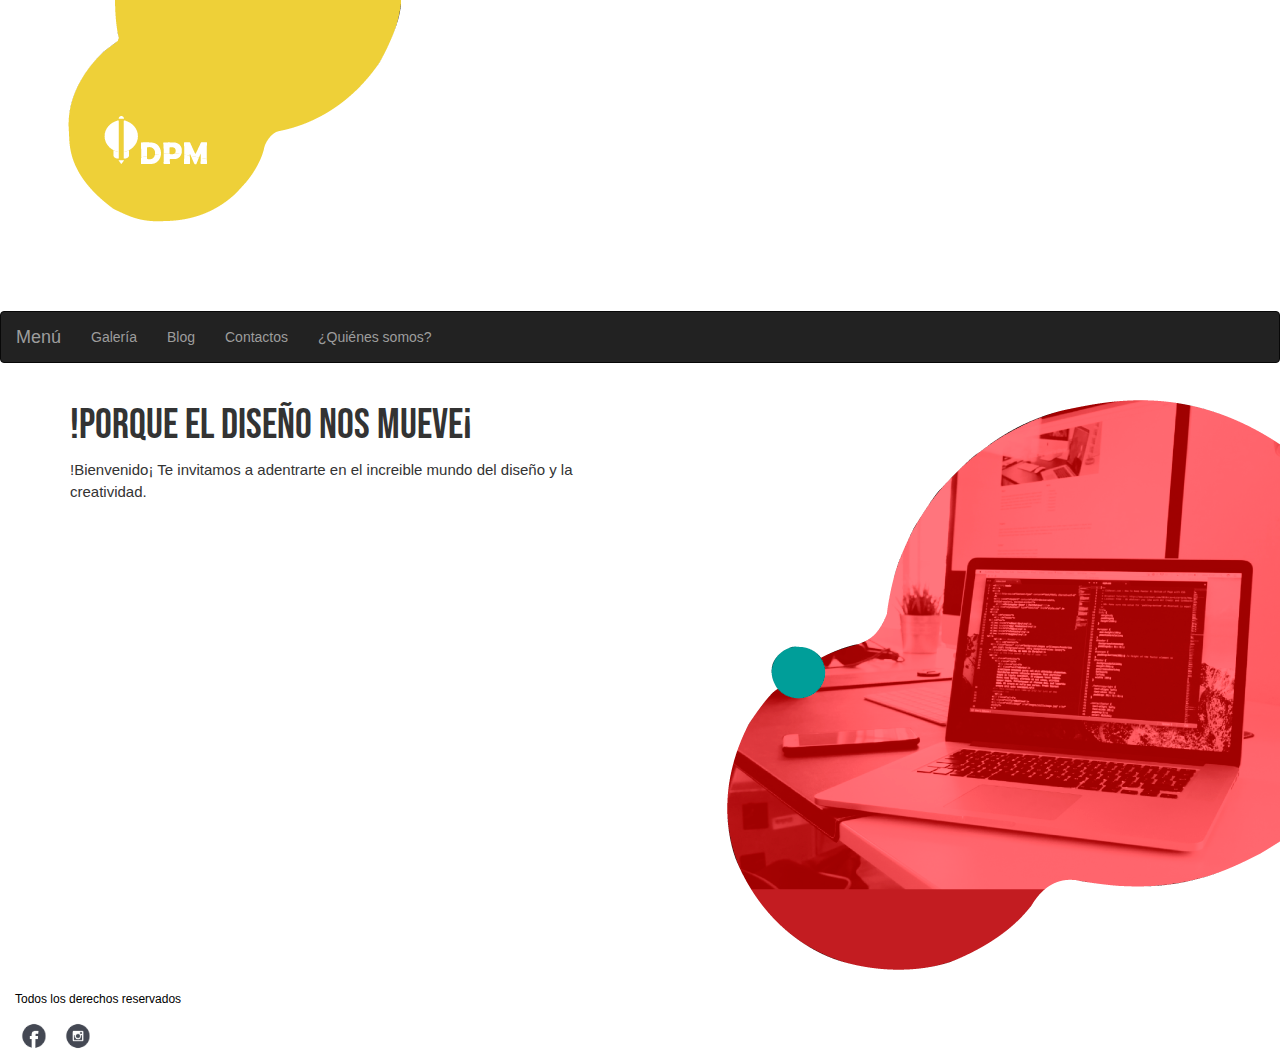
<file: Index.html>
<!DOCTYPE html>
<html>
<head>
  <title>Inicio </title>
  <meta charset="utf-8">
  <meta name="viewport" content="width=device-width, initial-scale=1">
  <!-- <link rel="stylesheet" href="https://maxcdn.bootstrapcdn.com/bootstrap/4.5.2/css/bootstrap.min.css">
  <script src="https://ajax.googleapis.com/ajax/libs/jquery/3.5.1/jquery.min.js"></script>
  <script src="https://cdnjs.cloudflare.com/ajax/libs/popper.js/1.16.0/umd/popper.min.js"></script>
  <script src="https://maxcdn.bootstrapcdn.com/bootstrap/4.5.2/js/bootstrap.min.js"></script> -->
    <link rel="stylesheet" href="css/styles.css">
    <link href='https://fonts.googleapis.com/css?family=Bebas Neue' rel='stylesheet'>
  <link rel="stylesheet" href="http://maxcdn.bootstrapcdn.com/bootstrap/3.3.6/css/bootstrap.min.css">
  <script src="https://ajax.googleapis.com/ajax/libs/jquery/1.12.2/jquery.min.js"></script>
  <script src="http://maxcdn.bootstrapcdn.com/bootstrap/3.3.6/js/bootstrap.min.js"></script>
  <style>
  .affix {
      top:0;
      width: 100%;
      z-index: 9999 !important;
  }
  .navbar {
      margin-bottom: 0px;
  }

  .affix ~ .container-fluid {
     position: relative;
     top: 50px;
  }

  #section1 {padding-top:50px;height:auto;color: black; background-color: #fff;}
  #section2 {padding-top:50px;height:500px;color: rgb(0, 0, 0); background-color: #fff;}
  #section3 {padding-top:50px;height:500px;color:rgb(0, 0, 0) ; background-color: #fff;}
  
  
  </style>
</head>
<body data-spy="scroll" data-target=".navbar" data-offset="50">

<div class="container-fluid" style="background-color:#fff;">
  <img style="padding-bottom:50px" src="images/logo.png" alt="">

</div>

<nav class="navbar navbar-inverse" data-spy="affix" data-offset-top="200">
  <div class="container-fluid">
    <div class="navbar-header">
        <button type="button" class="navbar-toggle" data-toggle="collapse" data-target="#myNavbar">
          <span class="icon-bar"></span>
          <span class="icon-bar"></span>
          <span class="icon-bar"></span>                        
      </button>
      <a  class="navbar-brand" href="#">Menú</a>
    </div>
    <div>
      <div class="collapse navbar-collapse" id="myNavbar">
        <ul class="nav navbar-nav">
          <li><a href="html/Galería.html">Galería</a></li>
          <li><a href="html/Blog.html">Blog</a></li>
          <li><a href="html/Contactos.html">Contactos</a></li>
          <li><a href="html/Quiénes somos.html">¿Quiénes somos?</a></li>
          
          
        </ul>
      </div>
    </div>
  </div>
</nav>    

<br>



          
</div>

<div class="container">

  <div class="row">

      <div class="col-sm-6">
           <h1 class="titulo"> !PORQUE EL DISEÑO NOS MUEVE¡</h1>
           <p class="parrafo">!Bienvenido¡ Te invitamos a adentrarte en el increible mundo del diseño y la creatividad.</p>
      </div>

       

      <div class="col-sm-6 mt-0">
         <img src="images/fondo.png" alt="">
            
      </div>

  </div>
</div>
</div>


<div class="col-sm-6 mt-0">
 <a href="html/Política.html"> <h6 class="footer">Todos los derechos reservados</h6></a>
 <a target="_blank" href="https://www.facebook.com/DPM-100381955176597"  >  <img style="width:40px;height:40px" src="images/Facebook-2.png" alt=""> </a>
 <a target="_blank" href="https://www.instagram.com/desvalorizacionpm/?hl=es-la">     <img style="width:40px;height:40px" src="images/instagram.png" alt=""> </a>
          
</div>

</body>
</html>
</file>
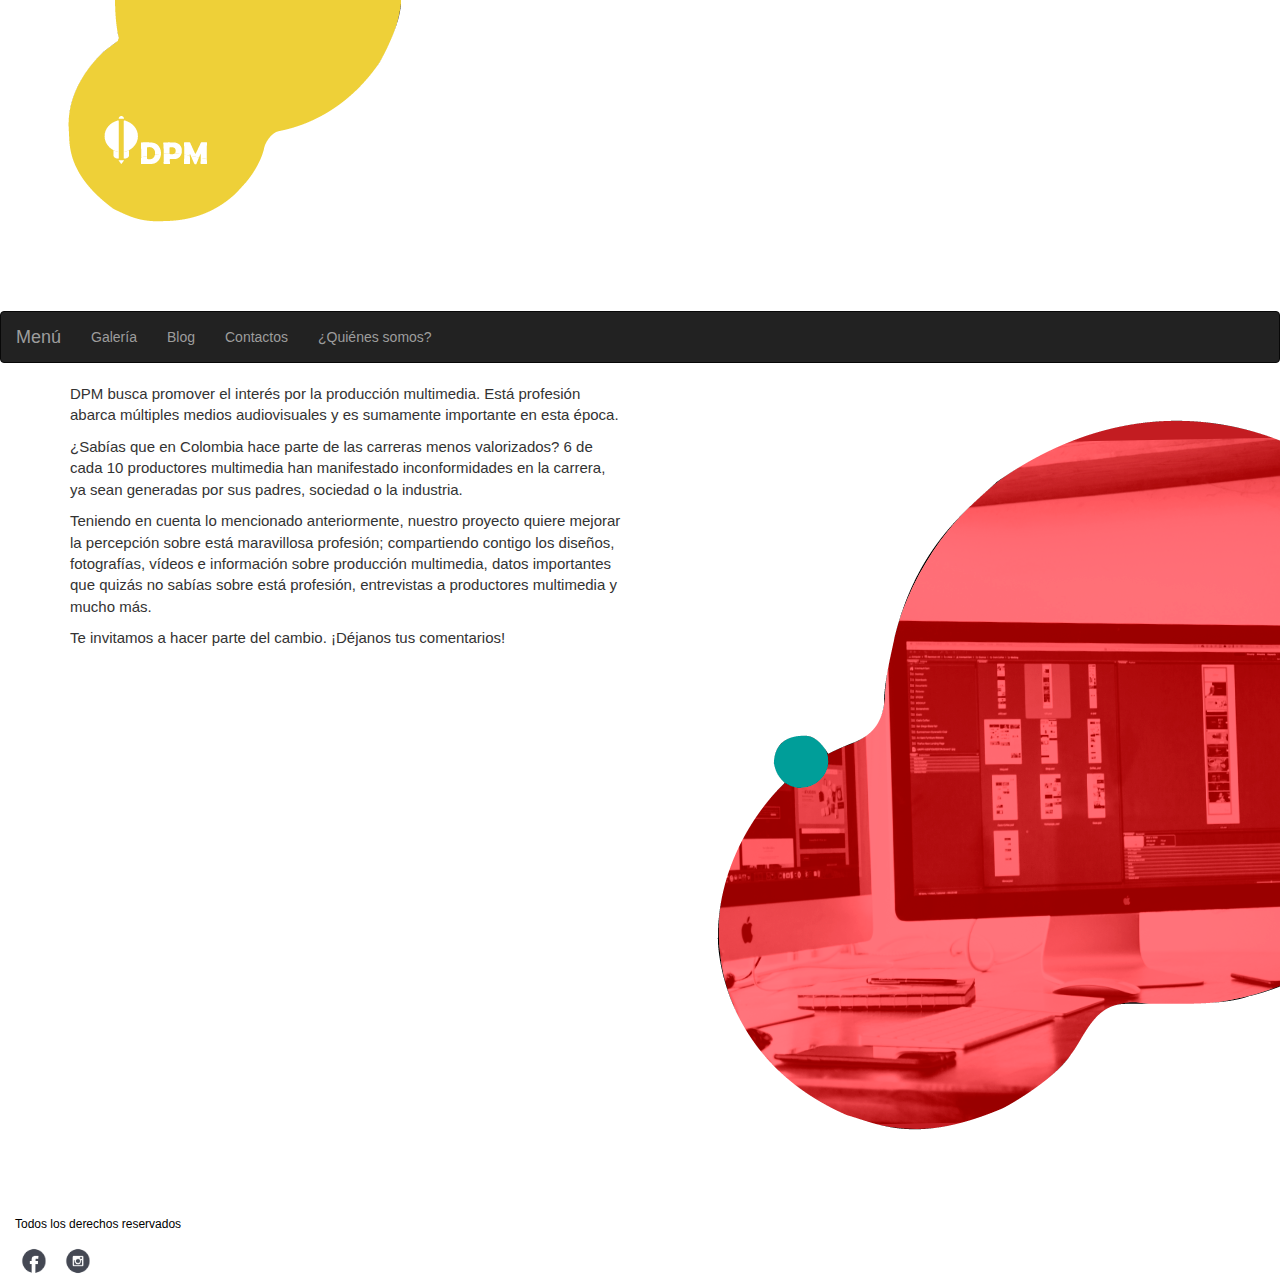
<file: html/Blog.html>
<!DOCTYPE html>
<html>
<head>
  <title>Blog</title>
  <meta charset="utf-8">
  <meta name="viewport" content="width=device-width, initial-scale=1">
  <!-- <link rel="stylesheet" href="https://maxcdn.bootstrapcdn.com/bootstrap/4.5.2/css/bootstrap.min.css">
  <script src="https://ajax.googleapis.com/ajax/libs/jquery/3.5.1/jquery.min.js"></script>
  <script src="https://cdnjs.cloudflare.com/ajax/libs/popper.js/1.16.0/umd/popper.min.js"></script>
  <script src="https://maxcdn.bootstrapcdn.com/bootstrap/4.5.2/js/bootstrap.min.js"></script> -->
    <link rel="stylesheet" href="../css/styles.css">
  <link rel="stylesheet" href="http://maxcdn.bootstrapcdn.com/bootstrap/3.3.6/css/bootstrap.min.css">
  <script src="https://ajax.googleapis.com/ajax/libs/jquery/1.12.2/jquery.min.js"></script>
  <script src="http://maxcdn.bootstrapcdn.com/bootstrap/3.3.6/js/bootstrap.min.js"></script>
  <style>
  .affix {
      top:0;
      width: 100%;
      z-index: 9999 !important;
  }
  .navbar {
      margin-bottom: 0px;
  }

  .affix ~ .container-fluid {
     position: relative;
     top: 50px;
  }

  #section1 {padding-top:50px;height:auto;color: black; background-color: #fff;}
  #section2 {padding-top:50px;height:500px;color: rgb(0, 0, 0); background-color: #fff;}
  #section3 {padding-top:50px;height:500px;color:rgb(0, 0, 0) ; background-color: #fff;}
  
  
  </style>
</head>
<body data-spy="scroll" data-target=".navbar" data-offset="50">

<div class="container-fluid" style="background-color:#fff;">
  <img style="padding-bottom:50px" src="../images/logo.png" alt="">

</div>

<nav class="navbar navbar-inverse" data-spy="affix" data-offset-top="200">
  <div class="container-fluid">
    <div class="navbar-header">
        <button type="button" class="navbar-toggle" data-toggle="collapse" data-target="#myNavbar">
          <span class="icon-bar"></span>
          <span class="icon-bar"></span>
          <span class="icon-bar"></span>                        
      </button>
      <a  class="navbar-brand" href="../Index.html">Menú</a>
    </div>
    <div>
      <div class="collapse navbar-collapse" id="myNavbar">
        <ul class="nav navbar-nav">
          <li><a href="../html/Galería.html">Galería</a></li>
          <li><a href="../html/Blog.html">Blog</a></li>
          <li><a href="../html/Contactos.html">Contactos</a></li>
          <li><a href="../html/Quiénes somos.html">¿Quiénes somos?</a></li>
          
          
        </ul>
      </div>
    </div>
  </div>
</nav>    

<br>



          
</div>

<div class="container">

  <div class="row">
    
    <div class="col-sm-6">
  
      <article class="article">
                
        <div><p class="parrafo">DPM busca  promover el interés por  la producción multimedia.
            Está profesión abarca múltiples medios audiovisuales
            y es sumamente importante en esta época.</p>
            <p class="parrafo">¿Sabías que en Colombia hace parte de las carreras menos valorizados?
                6 de cada 10 productores multimedia han manifestado inconformidades
                en la carrera, ya sean generadas por sus padres, sociedad o la industria.</p>
                <p class="parrafo">Teniendo en cuenta lo mencionado anteriormente, nuestro proyecto quiere 
                    mejorar la percepción sobre está maravillosa profesión; compartiendo contigo
                    los diseños, fotografías, vídeos e información sobre producción multimedia,
                    datos importantes que quizás no sabías sobre está profesión, entrevistas
                    a productores multimedia y mucho más.</p>
                    <p class="parrafo">Te invitamos a hacer parte del cambio.
                        ¡Déjanos tus comentarios!</p>
                    </div>
    </article>
  
  </div>

     
      



      <div class="col-sm-6 mt-0">
         
        <img src="../images/aside.png" alt="">

      </div>

  </div>
</div>
</div>


<div class="col-sm-6 mt-0">
  <a href="../html/Política.html"> <h6 class="footer">Todos los derechos reservados</h6> </a>
  <a target="_blank" href="https://www.facebook.com/DPM-100381955176597"  >  <img style="width:40px;height:40px" src="../images/Facebook-2.png" alt=""> </a>
 <a target="_blank" href="https://www.instagram.com/desvalorizacionpm/?hl=es-la">     <img style="width:40px;height:40px" src="../images/instagram.png" alt=""> </a>
          
</div>

</body>
</html>
</file>
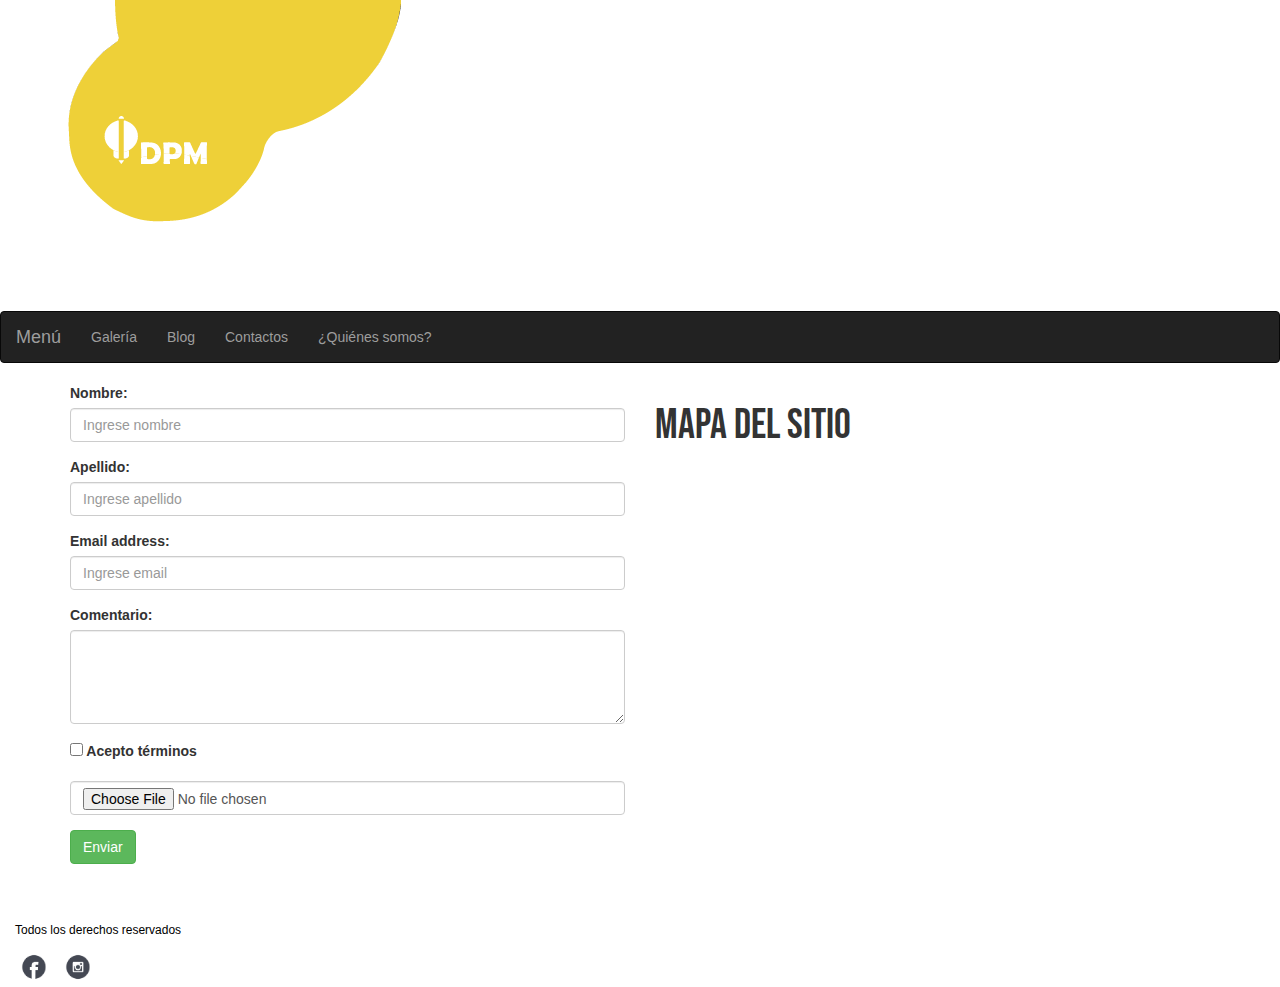
<file: html/Contactos.html>
<!DOCTYPE html>
<html>
<head>
  <title>Contactos</title>
  <meta charset="utf-8">
  <meta name="viewport" content="width=device-width, initial-scale=1">
  <!-- <link rel="stylesheet" href="https://maxcdn.bootstrapcdn.com/bootstrap/4.5.2/css/bootstrap.min.css">
  <script src="https://ajax.googleapis.com/ajax/libs/jquery/3.5.1/jquery.min.js"></script>
  <script src="https://cdnjs.cloudflare.com/ajax/libs/popper.js/1.16.0/umd/popper.min.js"></script>
  <script src="https://maxcdn.bootstrapcdn.com/bootstrap/4.5.2/js/bootstrap.min.js"></script> -->
    <link rel="stylesheet" href="../css/styles.css">
    <link href='https://fonts.googleapis.com/css?family=Bebas Neue' rel='stylesheet'>
  <link rel="stylesheet" href="http://maxcdn.bootstrapcdn.com/bootstrap/3.3.6/css/bootstrap.min.css">
  <script src="https://ajax.googleapis.com/ajax/libs/jquery/1.12.2/jquery.min.js"></script>
  <script src="http://maxcdn.bootstrapcdn.com/bootstrap/3.3.6/js/bootstrap.min.js"></script>
  <style>
  .affix {
      top:0;
      width: 100%;
      z-index: 9999 !important;
  }
  .navbar {
      margin-bottom: 0px;
  }

  .affix ~ .container-fluid {
     position: relative;
     top: 50px;
  }

  #section1 {padding-top:50px;height:auto;color: black; background-color: #fff;}
  #section2 {padding-top:50px;height:500px;color: rgb(0, 0, 0); background-color: #fff;}
  #section3 {padding-top:50px;height:500px;color:rgb(0, 0, 0) ; background-color: #fff;}
  
  
  </style>
</head>
<body data-spy="scroll" data-target=".navbar" data-offset="50">

<div class="container-fluid" style="background-color:#fff;">
  <img style="padding-bottom:50px" src="../images/logo.png" alt="">

</div>

<nav class="navbar navbar-inverse" data-spy="affix" data-offset-top="200">
  <div class="container-fluid">
    <div class="navbar-header">
        <button type="button" class="navbar-toggle" data-toggle="collapse" data-target="#myNavbar">
          <span class="icon-bar"></span>
          <span class="icon-bar"></span>
          <span class="icon-bar"></span>                        
      </button>
      <a  class="navbar-brand" href="../Index.html">Menú</a>
    </div>
    <div>
      <div class="collapse navbar-collapse" id="myNavbar">
        <ul class="nav navbar-nav">
          <li><a href="../html/Galería.html">Galería</a></li>
          <li><a href="../html/Blog.html">Blog</a></li>
          <li><a href="../html/Contactos.html">Contactos</a></li>
          <li><a href="../html/Quiénes somos.html">¿Quiénes somos?</a></li>
          
          
        </ul>
      </div>
    </div>
  </div>
</nav>    

<br>



          
</div>

<div class="container">

  <div class="row">

      <div class="col-sm-6">
          <form class="need-validation" method="post">
              <!-- <form class="was-validated" method="POST"> -->

              <div class="form-group">
                  <label for="uname">Nombre:</label>
                  <input type="text" class="form-control" id="uname" placeholder="Ingrese nombre" name="nombre"
                      required>
                 
                
              </div>

              <div class="form-group">
                  <label for="lastname">Apellido:</label>
                  <input type="text" class="form-control" id="lastname" placeholder="Ingrese apellido"
                      name="apellido" required>
                
                 
              </div>

              <div class="form-group">
                  <label for="email">Email address:</label>
                  <input type="email" class="form-control" placeholder="Ingrese email" id="email" name="email"
                      required>
                
              </div>

              <div class="form-group">
                  <label for="comment">Comentario:</label>
                  <textarea class="form-control" rows="4" id="comment" name="mensaje" required></textarea>
              </div>

              <div class="form-group form-check">
                  <label class="form-check-label">
                      <input class="form-check-input" type="checkbox" name="remember" required> Acepto términos
                      
                     
                  </label>
              </div>

              <div class="form-group">
               
                <input type="file" class="form-control" >
               
              
            </div>

              <button type="submit" class="btn btn-success">Enviar</button>

          </form>
      </div>



      <div class="col-sm-6 mt-0">
          <h2 class="titulo">Mapa del sitio</h2>
              <iframe src="https://www.google.com/maps/embed?pb=!1m18!1m12!1m3!1d2804.1755374414856!2d-75.56868687625762!3d6.302689178480298!2m3!1f0!2f0!3f0!3m2!1i1024!2i768!4f13.1!3m3!1m2!1s0x8e442f243b1e96b1%3A0xa03cd528ebdb44f7!2sSENA%2C%20Pedregal%2C%20Centro%20Para%20El%20Desarrollo%20Del%20H%C3%A1bitat%20Y%20La%20Construcci%C3%B3n!5e0!3m2!1ses!2sco!4v1607375605780!5m2!1ses!2sco" width="600" height="450" frameborder="0" style="border:0;" allowfullscreen="" aria-hidden="false" tabindex="0"></iframe>    
      </div>

  </div>
</div>
</div>


<div class="col-sm-6 mt-0">
  <a href="../html/Política.html"> <h6 class="footer">Todos los derechos reservados</h6> </a>
  <a target="_blank" href="https://www.facebook.com/DPM-100381955176597"  >  <img style="width:40px;height:40px" src="../images/Facebook-2.png" alt=""> </a>
  <a target="_blank" href="https://www.instagram.com/desvalorizacionpm/?hl=es-la">     <img style="width:40px;height:40px" src="../images/instagram.png" alt=""> </a>
          
</div>

</body>
</html>
</file>
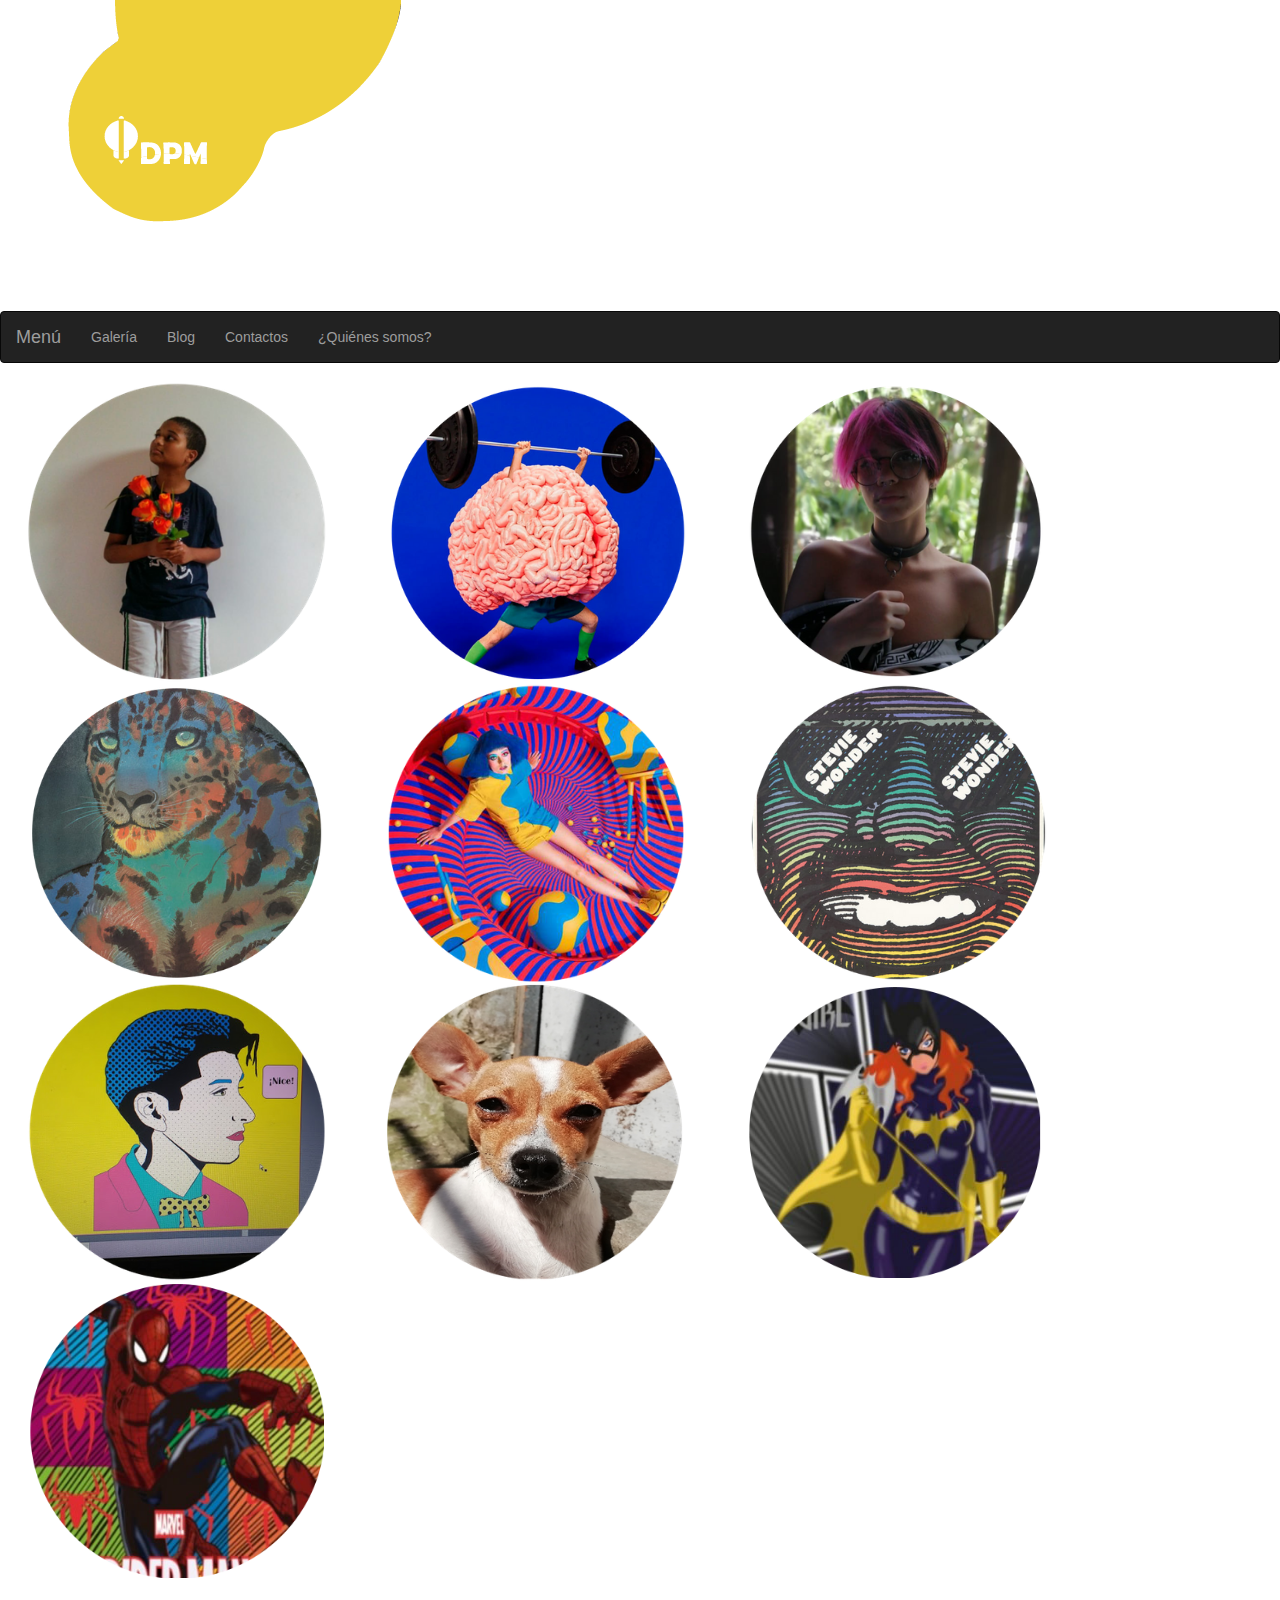
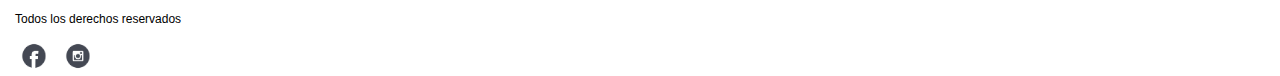
<file: html/Galería.html>
<!DOCTYPE html>
<html>
<head>
  <title>Galería</title>
  <meta charset="utf-8">
  <meta name="viewport" content="width=device-width, initial-scale=1">
  <!-- <link rel="stylesheet" href="https://maxcdn.bootstrapcdn.com/bootstrap/4.5.2/css/bootstrap.min.css">
  <script src="https://ajax.googleapis.com/ajax/libs/jquery/3.5.1/jquery.min.js"></script>
  <script src="https://cdnjs.cloudflare.com/ajax/libs/popper.js/1.16.0/umd/popper.min.js"></script>
  <script src="https://maxcdn.bootstrapcdn.com/bootstrap/4.5.2/js/bootstrap.min.js"></script> -->
    <link rel="stylesheet" href="../css/styles.css">
  <link rel="stylesheet" href="http://maxcdn.bootstrapcdn.com/bootstrap/3.3.6/css/bootstrap.min.css">
  <script src="https://ajax.googleapis.com/ajax/libs/jquery/1.12.2/jquery.min.js"></script>
  <script src="http://maxcdn.bootstrapcdn.com/bootstrap/3.3.6/js/bootstrap.min.js"></script>
  <style>
  .affix {
      top:0;
      width: 100%;
      z-index: 9999 !important;
  }
  .navbar {
      margin-bottom: 0px;
  }

  .affix ~ .container-fluid {
     position: relative;
     top: 50px;
  }

  #section1 {padding-top:50px;height:auto;color: black; background-color: #fff;}
  #section2 {padding-top:50px;height:500px;color: rgb(0, 0, 0); background-color: #fff;}
  #section3 {padding-top:50px;height:500px;color:rgb(0, 0, 0) ; background-color: #fff;}
  
  
  </style>
</head>
<body data-spy="scroll" data-target=".navbar" data-offset="50">

<div class="container-fluid" style="background-color:#fff;">
  <img style="padding-bottom:50px" src="../images/logo.png" alt="">

</div>

<nav class="navbar navbar-inverse" data-spy="affix" data-offset-top="200">
  <div class="container-fluid">
    <div class="navbar-header">
        <button type="button" class="navbar-toggle" data-toggle="collapse" data-target="#myNavbar">
          <span class="icon-bar"></span>
          <span class="icon-bar"></span>
          <span class="icon-bar"></span>                        
      </button>
      <a  class="navbar-brand" href="../Index.html">Menú</a>
    </div>
    <div>
      <div class="collapse navbar-collapse" id="myNavbar">
        <ul class="nav navbar-nav">
          <li><a href="../html/Galería.html">Galería</a></li>
          <li><a href="../html/Blog.html">Blog</a></li>
          <li><a href="../html/Contactos.html">Contactos</a></li>
          <li><a href="../html/Quiénes somos.html">¿Quiénes somos?</a></li>
          
          
        </ul>
      </div>
    </div>
  </div>
</nav>    

<br>


<main class="content">
  <article class="imagenes">
      
    <img src="../images/1.png" alt="">
    <img src="../images/2.png" alt="">
    <img src="../images/3.png" alt="">
    <img src="../images/4.png" alt="">
    <img src="../images/5.png" alt="">
    <img src="../images/6.png" alt="">
    <img src="../images/7.png" alt="">
    <img src="../images/8.png" alt="">
    <img src="../images/9.png" alt="">
    <img src="../images/10.png" alt="">
  </article>

 
        
</main>


<br>
          


<div class="col-sm-6 mt-0">
  <a href="../html/Política.html"> <h6 class="footer">Todos los derechos reservados</h6> </a>
  <a target="_blank" href="https://www.facebook.com/DPM-100381955176597"  >  <img style="width:40px;height:40px" src="../images/Facebook-2.png" alt=""> </a>
 <a target="_blank" href="https://www.instagram.com/desvalorizacionpm/?hl=es-la">     <img style="width:40px;height:40px" src="../images/instagram.png" alt=""> </a>
          
</div>

</body>
</html>
</file>
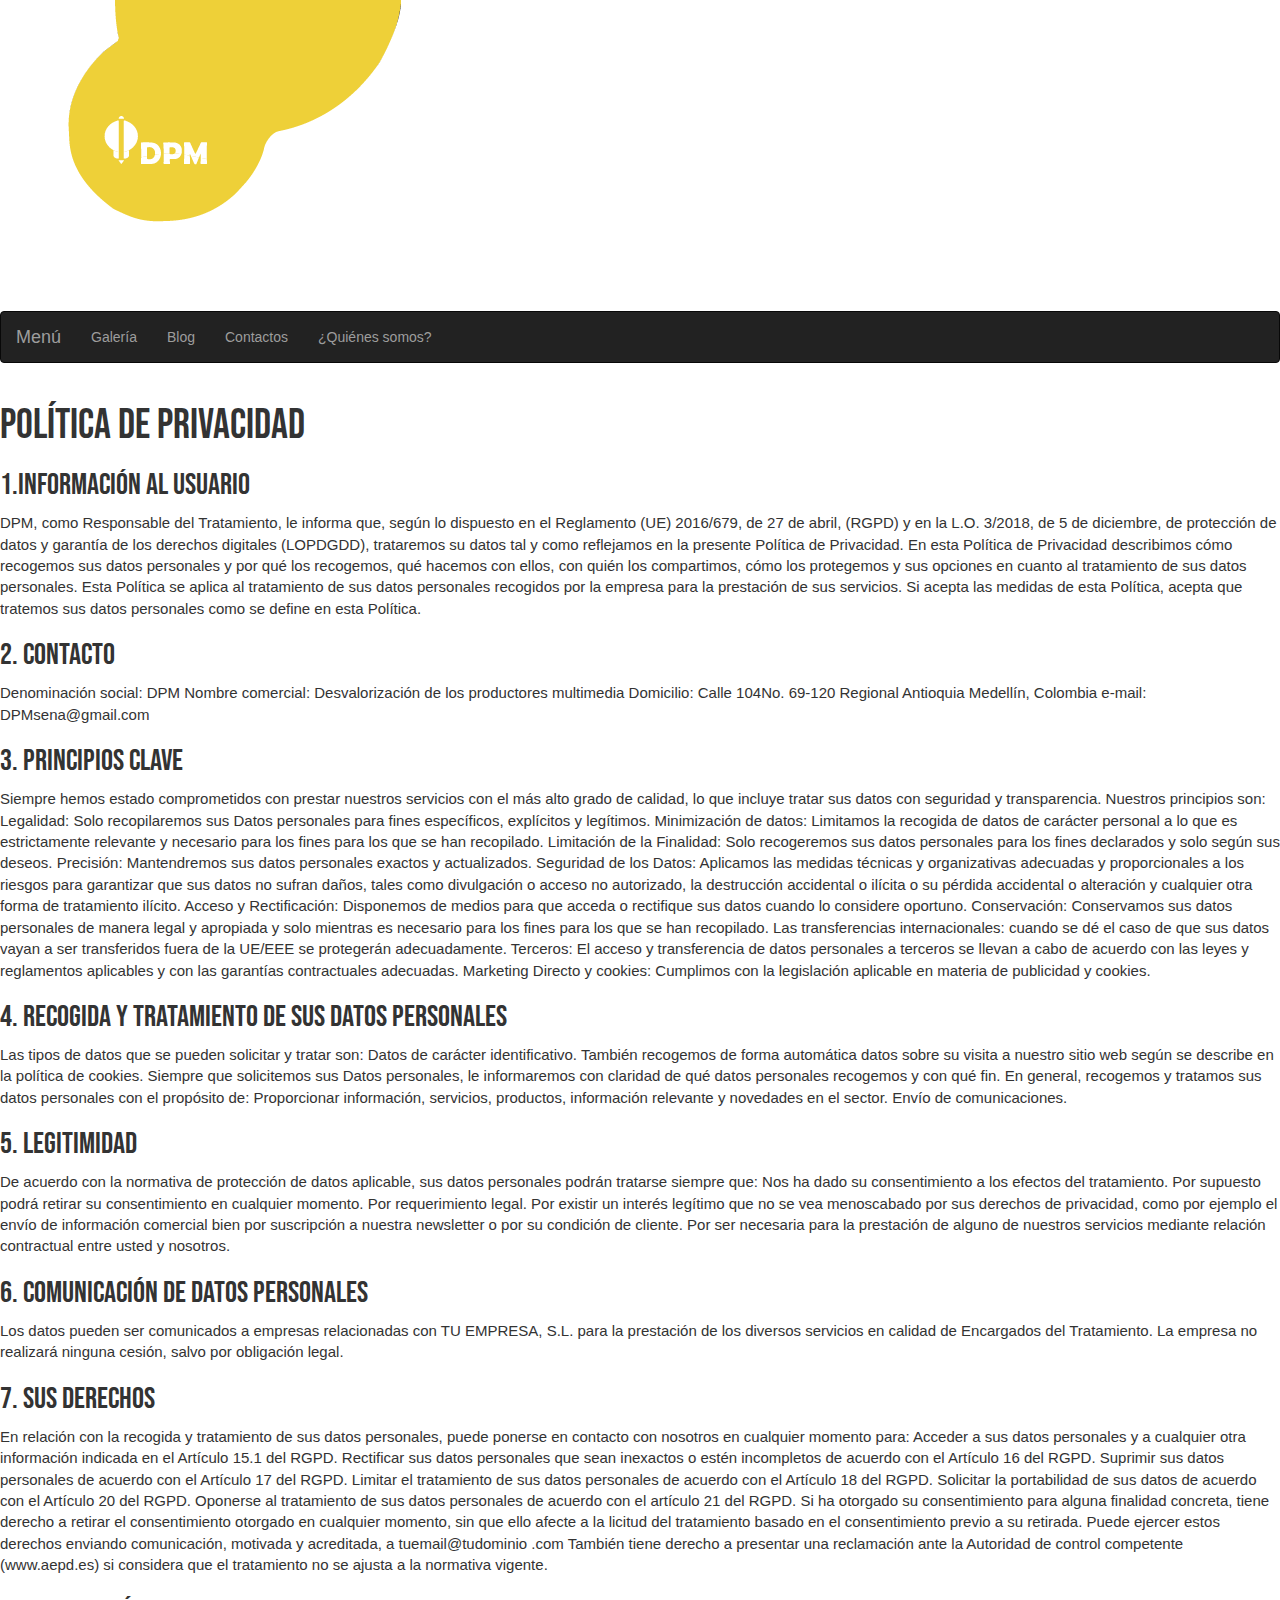
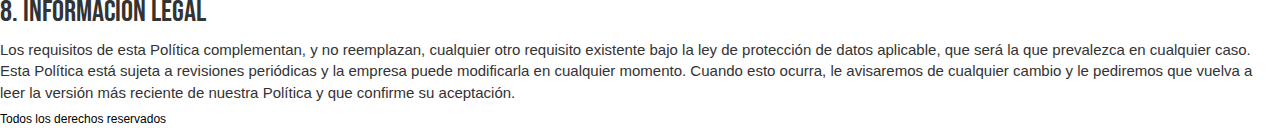
<file: html/Política.html>
<!DOCTYPE html>
<html>
<head>
  <title>Política de privacidad</title>
  <meta charset="utf-8">
  <meta name="viewport" content="width=device-width, initial-scale=1">
  <!-- <link rel="stylesheet" href="https://maxcdn.bootstrapcdn.com/bootstrap/4.5.2/css/bootstrap.min.css">
  <script src="https://ajax.googleapis.com/ajax/libs/jquery/3.5.1/jquery.min.js"></script>
  <script src="https://cdnjs.cloudflare.com/ajax/libs/popper.js/1.16.0/umd/popper.min.js"></script>
  <script src="https://maxcdn.bootstrapcdn.com/bootstrap/4.5.2/js/bootstrap.min.js"></script> -->
    <link rel="stylesheet" href="../css/styles.css">
    <link href='https://fonts.googleapis.com/css?family=Bebas Neue' rel='stylesheet'>
    <link rel="stylesheet" href="http://maxcdn.bootstrapcdn.com/bootstrap/3.3.6/css/bootstrap.min.css">
  <link rel="stylesheet" href="http://maxcdn.bootstrapcdn.com/bootstrap/3.3.6/css/bootstrap.min.css">
  <script src="https://ajax.googleapis.com/ajax/libs/jquery/1.12.2/jquery.min.js"></script>
  <script src="http://maxcdn.bootstrapcdn.com/bootstrap/3.3.6/js/bootstrap.min.js"></script>
  <style>
  .affix {
      top:0;
      width: 100%;
      z-index: 9999 !important;
  }
  .navbar {
      margin-bottom: 0px;
  }

  .affix ~ .container-fluid {
     position: relative;
     top: 50px;
  }

  #section1 {padding-top:50px;height:auto;color: black; background-color: #fff;}
  #section2 {padding-top:50px;height:500px;color: rgb(0, 0, 0); background-color: #fff;}
  #section3 {padding-top:50px;height:500px;color:rgb(0, 0, 0) ; background-color: #fff;}
  
  
  </style>
</head>
<body data-spy="scroll" data-target=".navbar" data-offset="50">

<div class="container-fluid" style="background-color:#fff;">
  <img style="padding-bottom:50px" src="../images/logo.png" alt="">

</div>

<nav class="navbar navbar-inverse" data-spy="affix" data-offset-top="200">
  <div class="container-fluid">
    <div class="navbar-header">
        <button type="button" class="navbar-toggle" data-toggle="collapse" data-target="#myNavbar">
          <span class="icon-bar"></span>
          <span class="icon-bar"></span>
          <span class="icon-bar"></span>                        
      </button>
      <a  class="navbar-brand" href="../Index.html">Menú</a>
    </div>
    <div>
      <div class="collapse navbar-collapse" id="myNavbar">
        <ul class="nav navbar-nav">
          <li><a href="../html/Galería.html">Galería</a></li>
          <li><a href="../html/Blog.html">Blog</a></li>
          <li><a href="../html/Contactos.html">Contactos</a></li>
          <li><a href="../html/Quiénes somos.html">¿Quiénes somos?</a></li>
          
          
        </ul>
      </div>
    </div>
  </div>
</nav>    

<br>



          
<main class="content">
  <article>
      
      <div>

          <div>
    
            <h1 class="titulo">POLÍTICA DE PRIVACIDAD</h1>
    
    
            <h2 class="subtitulo">1.INFORMACIÓN AL USUARIO</h2>
    
            <p class="parrafo">DPM, como Responsable del Tratamiento, le informa que, según lo dispuesto en el Reglamento (UE) 2016/679, de 27 de abril, (RGPD) y en la L.O. 3/2018, de 5 de diciembre, de protección de datos y garantía de los derechos digitales (LOPDGDD), trataremos su datos tal y como reflejamos en la presente Política de Privacidad.
    
                En esta Política de Privacidad describimos cómo recogemos sus datos personales y por qué los recogemos, qué hacemos con ellos, con quién los compartimos, cómo los protegemos y sus opciones en cuanto al tratamiento de sus datos personales.
                
                Esta Política se aplica al tratamiento de sus datos personales recogidos por la empresa para la prestación de sus servicios. Si acepta las medidas de esta Política, acepta que tratemos sus datos personales como se define en esta Política.
                </p>
    
          </div>
    
          <div>
    
            
             <h2 class="subtitulo">2. CONTACTO</h2>
    
             <p class="parrafo">
                Denominación social: DPM
                Nombre comercial: Desvalorización de los productores multimedia
                Domicilio: Calle 104No. 69-120  Regional Antioquia Medellín, Colombia
                e-mail: DPMsena@gmail.com
                </p>
    
    
          </div>
    
    
           <div>
    
             <h2 class="subtitulo">3. PRINCIPIOS CLAVE</h2>
    
             <p class="parrafo">
                Siempre hemos estado comprometidos con prestar nuestros servicios con el más alto grado de calidad, lo que incluye tratar sus datos con seguridad y transparencia. Nuestros principios son:
                
                Legalidad: Solo recopilaremos sus Datos personales para fines específicos, explícitos y legítimos.
                Minimización de datos: Limitamos la recogida de datos de carácter personal a lo que es estrictamente relevante y necesario para los fines para los que se han recopilado.
                Limitación de la Finalidad: Solo recogeremos sus datos personales para los fines declarados y solo según sus deseos.
                Precisión: Mantendremos sus datos personales exactos y actualizados.
                Seguridad de los Datos: Aplicamos las medidas técnicas y organizativas adecuadas y proporcionales a los riesgos para garantizar que sus datos no sufran daños, tales como divulgación o acceso no autorizado, la destrucción accidental o ilícita o su pérdida accidental o alteración y cualquier otra forma de tratamiento ilícito.
                Acceso y Rectificación: Disponemos de medios para que acceda o rectifique sus datos cuando lo considere oportuno.
                Conservación: Conservamos sus datos personales de manera legal y apropiada y solo mientras es necesario para los fines para los que se han recopilado.
                Las transferencias internacionales: cuando se dé el caso de que sus datos vayan a ser transferidos fuera de la UE/EEE se protegerán adecuadamente.
                Terceros: El acceso y transferencia de datos personales a terceros se llevan a cabo de acuerdo con las leyes y reglamentos aplicables y con las garantías contractuales adecuadas.
                Marketing Directo y cookies: Cumplimos con la legislación aplicable en materia de publicidad y cookies.
                </p>
    
           </div>
    
    
           <div>
    
            <h2 class="subtitulo">4. RECOGIDA Y TRATAMIENTO DE SUS DATOS PERSONALES</h2>
    
            <p class="parrafo">Las tipos de datos que se pueden solicitar y tratar son:
    
                Datos de carácter identificativo.
                También recogemos de forma automática datos sobre su visita a nuestro sitio web  según se describe en la política de cookies.
                
                Siempre que solicitemos sus Datos personales, le informaremos con claridad de qué datos personales recogemos y con qué fin. En general, recogemos y tratamos sus datos personales con el propósito de:
                
                Proporcionar información, servicios, productos, información relevante y novedades en el sector.
                Envío de comunicaciones.
                </p>
           </div>
    
    
           <div>
    
           <h2 class="subtitulo">5. LEGITIMIDAD</h2>
    
            <p class="parrafo">De acuerdo con la normativa de protección de datos aplicable, sus datos personales podrán tratarse siempre que:
    
                Nos ha dado su consentimiento a los efectos del tratamiento. Por supuesto podrá retirar su consentimiento en cualquier momento.
                Por requerimiento legal.
                Por existir un interés legítimo que no se vea menoscabado por sus derechos de privacidad, como por ejemplo el envío de información comercial bien por suscripción a nuestra newsletter o por su condición de cliente.
                Por ser necesaria para la prestación de alguno de nuestros servicios mediante relación contractual entre usted y nosotros.
                </p>
    
           </div>
    
    
           <div>
    
            <h2 class="subtitulo">6. COMUNICACIÓN DE DATOS PERSONALES</h2>
    
            <p class="parrafo">Los datos pueden ser comunicados a empresas relacionadas con TU EMPRESA, S.L. para la prestación de los diversos servicios en calidad de Encargados del Tratamiento. La empresa no realizará ninguna cesión, salvo por obligación legal.</p>
           </div>
    
           <div>
    
            <h2 class="subtitulo">7. SUS DERECHOS</h2>
    
            <p class="parrafo">En relación con la recogida y tratamiento de sus datos personales, puede ponerse en contacto con nosotros en cualquier momento para:
    
                Acceder a sus datos personales y a cualquier otra información indicada en el Artículo 15.1 del RGPD.
                Rectificar sus datos personales que sean inexactos o estén incompletos de acuerdo con el Artículo 16 del RGPD.
                Suprimir sus datos personales de acuerdo con el Artículo 17 del RGPD.
                Limitar el tratamiento de sus datos personales de acuerdo con el Artículo 18 del RGPD.
                Solicitar la portabilidad de sus datos de acuerdo con el Artículo 20 del RGPD.
                Oponerse al tratamiento de sus datos personales de acuerdo con el artículo 21 del RGPD.
                Si ha otorgado su consentimiento para alguna finalidad concreta, tiene derecho a retirar el consentimiento otorgado en cualquier momento, sin que ello afecte a la licitud del tratamiento basado en el consentimiento previo a su retirada.
                
                Puede ejercer estos derechos enviando comunicación, motivada y acreditada, a tuemail@tudominio .com
                
                También tiene derecho a presentar una reclamación ante la Autoridad de control competente (www.aepd.es) si considera que el tratamiento no se ajusta a la normativa vigente.
                </p>
    
           </div>
    
           <div>
    
            <h2 class="subtitulo">8. INFORMACIÓN LEGAL</h2>
    
            <p class="parrafo">Los requisitos de esta Política complementan, y no reemplazan, cualquier otro requisito existente bajo la ley de protección de datos aplicable, que será la que prevalezca en cualquier caso.
    
                Esta Política está sujeta a revisiones periódicas y la empresa puede modificarla en cualquier momento. Cuando esto ocurra, le avisaremos de cualquier cambio y le pediremos que vuelva a leer la versión más reciente de nuestra Política y que confirme su aceptación.
                </p>
           </div>
        
</main>


<footer class="footer">
            
  <h6 class="footer">Todos los derechos reservados</h6>
</footer>


</body>
</html>
</file>
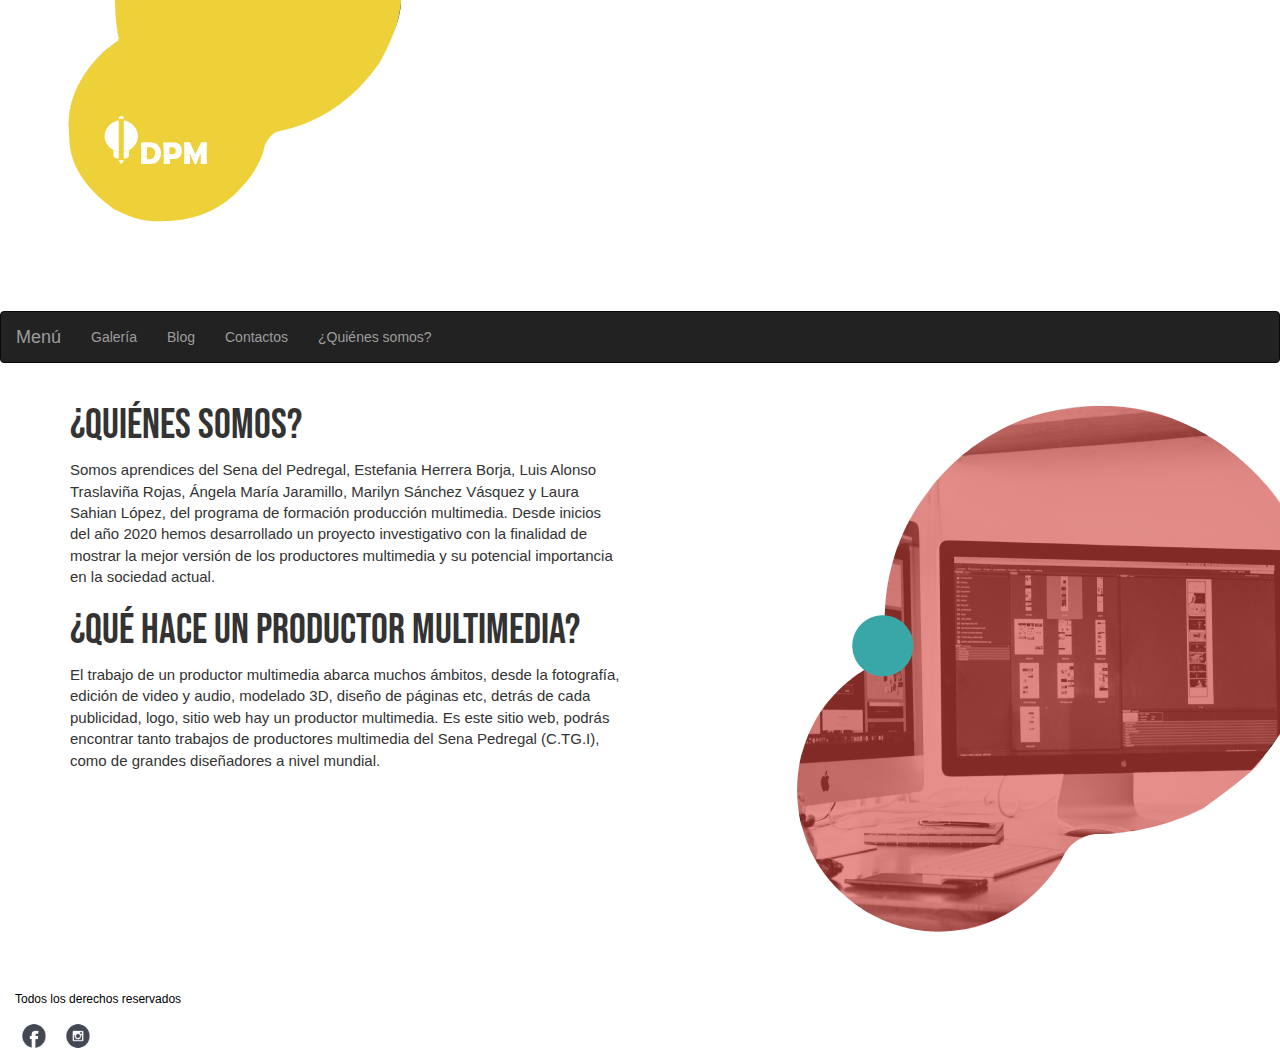
<file: html/Quiénes somos.html>
<!DOCTYPE html>
<html>
<head>
  <title>¿Quiénes somos?</title>
  <meta charset="utf-8">
  <meta name="viewport" content="width=device-width, initial-scale=1">
  <!-- <link rel="stylesheet" href="https://maxcdn.bootstrapcdn.com/bootstrap/4.5.2/css/bootstrap.min.css">
  <script src="https://ajax.googleapis.com/ajax/libs/jquery/3.5.1/jquery.min.js"></script>
  <script src="https://cdnjs.cloudflare.com/ajax/libs/popper.js/1.16.0/umd/popper.min.js"></script>
  <script src="https://maxcdn.bootstrapcdn.com/bootstrap/4.5.2/js/bootstrap.min.js"></script> -->
    <link rel="stylesheet" href="../css/styles.css">
    <link href='https://fonts.googleapis.com/css?family=Bebas Neue' rel='stylesheet'>
  <link rel="stylesheet" href="http://maxcdn.bootstrapcdn.com/bootstrap/3.3.6/css/bootstrap.min.css">
  <script src="https://ajax.googleapis.com/ajax/libs/jquery/1.12.2/jquery.min.js"></script>
  <script src="http://maxcdn.bootstrapcdn.com/bootstrap/3.3.6/js/bootstrap.min.js"></script>
  <style>
  .affix {
      top:0;
      width: 100%;
      z-index: 9999 !important;
  }
  .navbar {
      margin-bottom: 0px;
  }

  .affix ~ .container-fluid {
     position: relative;
     top: 50px;
  }

  #section1 {padding-top:50px;height:auto;color: black; background-color: #fff;}
  #section2 {padding-top:50px;height:500px;color: rgb(0, 0, 0); background-color: #fff;}
  #section3 {padding-top:50px;height:500px;color:rgb(0, 0, 0) ; background-color: #fff;}
  
  
  </style>
</head>
<body data-spy="scroll" data-target=".navbar" data-offset="50">

<div class="container-fluid" style="background-color:#fff;">
  <img style="padding-bottom:50px" src="../images/logo.png" alt="">

</div>

<nav class="navbar navbar-inverse" data-spy="affix" data-offset-top="200">
  <div class="container-fluid">
    <div class="navbar-header">
        <button type="button" class="navbar-toggle" data-toggle="collapse" data-target="#myNavbar">
          <span class="icon-bar"></span>
          <span class="icon-bar"></span>
          <span class="icon-bar"></span>                        
      </button>
      <a  class="navbar-brand" href="../Index.html">Menú</a>
    </div>
    <div>
      <div class="collapse navbar-collapse" id="myNavbar">
        <ul class="nav navbar-nav">
          <li><a href="../html/Galería.html">Galería</a></li>
          <li><a href="../html/Blog.html">Blog</a></li>
          <li><a href="../html/Contactos.html">Contactos</a></li>
          <li><a href="../html/Quiénes somos.html">¿Quiénes somos?</a></li>
          
          
        </ul>
      </div>
    </div>
  </div>
</nav>    

<br>



          
</div>

<div class="container">

  <div class="row">

      <div class="col-sm-6">
         
        <h1 class="titulo">¿Quiénes Somos?</h1>

        <p class="parrafo">Somos aprendices  del Sena del Pedregal, Estefania Herrera Borja, Luis Alonso Traslaviña Rojas, Ángela María Jaramillo, Marilyn Sánchez Vásquez y Laura Sahian López, del programa de formación producción multimedia.

            Desde inicios del año 2020 hemos desarrollado un proyecto investigativo con la finalidad de mostrar la mejor versión de los productores multimedia y su potencial importancia en la sociedad actual.</p>


            <h2 class="titulo">¿Qué hace un productor multimedia?</h2>

                    <p class="parrafo">El trabajo de un productor multimedia abarca muchos ámbitos, desde la fotografía, edición de video y audio, modelado 3D, diseño de páginas etc, detrás de cada publicidad, logo, sitio web hay un productor multimedia.
                        Es este sitio web, podrás encontrar tanto trabajos de productores multimedia del Sena Pedregal (C.TG.I), como de grandes diseñadores a nivel mundial.
                        
                                    
                                </p>

          </form>
      </div>



      <div class="col-sm-6 mt-0">
         <img src="../images/bombilla.png" alt="">
      </div>

  </div>
</div>
</div>


<div class="col-sm-6 mt-0">
  <a href="../html/Política.html"> <h6 class="footer">Todos los derechos reservados</h6> </a>
  <a target="_blank" href="https://www.facebook.com/DPM-100381955176597"  >  <img style="width:40px;height:40px" src="../images/Facebook-2.png" alt=""> </a>
  <a target="_blank" href="https://www.instagram.com/desvalorizacionpm/?hl=es-la">     <img style="width:40px;height:40px" src="../images/instagram.png" alt=""> </a>
          
</div>

</body>
</html>
</file>
<file: css/styles.css>
.parrafo{font-family: -apple-system, BlinkMacSystemFont, 'Segoe UI', Roboto, Oxygen, Ubuntu, Cantarell, 'Open Sans', 'Helvetica Neue', sans-serif;font-size: 15px; }
.titulo{font-family: 'Bebas Neue', cursive;font-size:3em ;}
.footer{font-family:-apple-system, BlinkMacSystemFont, 'Segoe UI', Roboto, Oxygen, Ubuntu, Cantarell, 'Open Sans', 'Helvetica Neue', sans-serif;text-decoration:none;color:black;}
.subtitulo{font-family:'Bebas Neue', cursive;}
</file>
